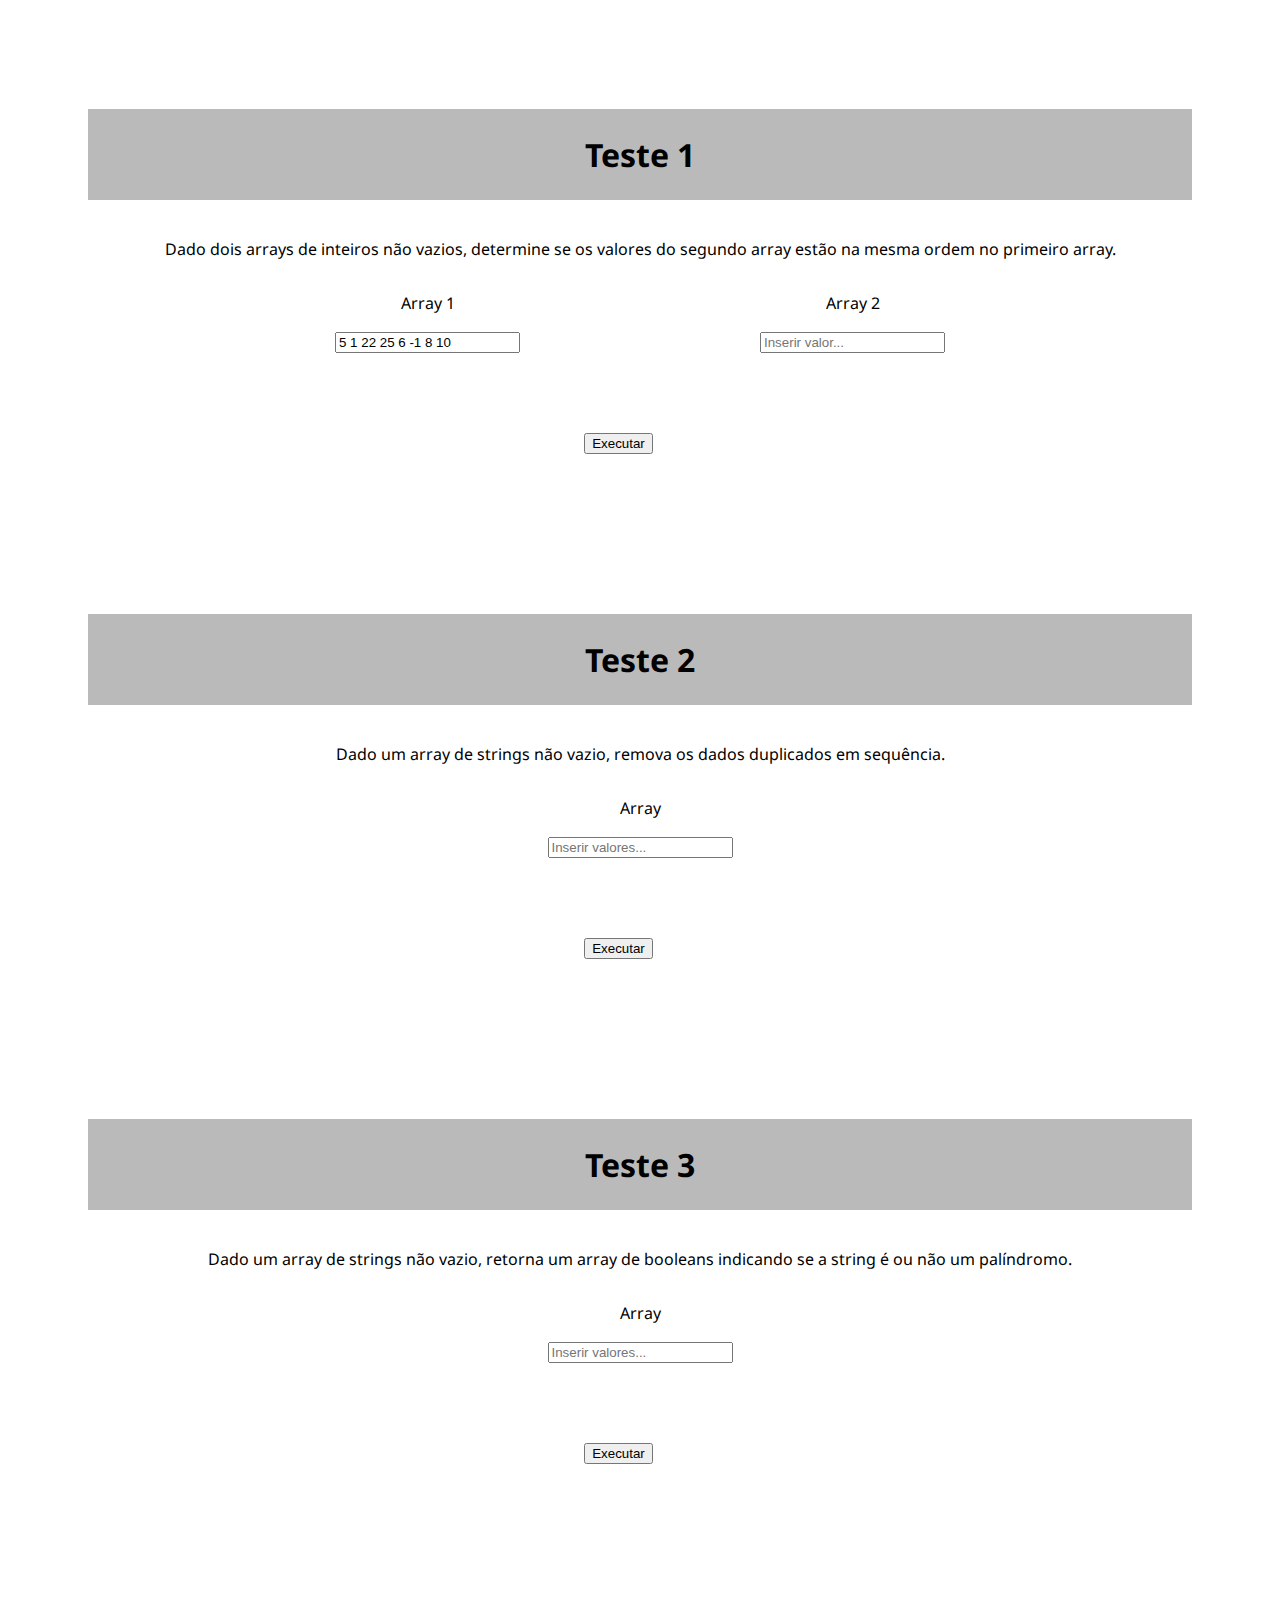
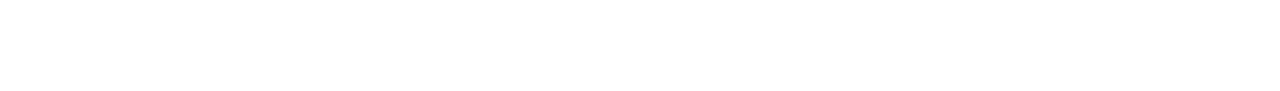
<file: index.html>
<!DOCTYPE html>
<html lang="en">
  <head>
    <meta charset="UTF-8" />
    <meta http-equiv="X-UA-Compatible" />
    <meta name="viewport" content="width=device-width, initial-scale=1.0" />
    <link rel="preconnect" href="https://fonts.googleapis.com" />
    <link rel="preconnect" href="https://fonts.gstatic.com" crossorigin />
    <link
      href="https://fonts.googleapis.com/css2?family=Noto+Sans:wght@700&display=swap"
      rel="stylesheet"
    />
    <link rel="stylesheet" href="./styles.css" />
    <title>Testes | Gabriel</title>
  </head>
  <body>
    <div class="header">
      <h1>Teste 1</h1>
      <p>
        Dado dois arrays de inteiros não vazios, determine se os valores do
        segundo array estão na mesma ordem no primeiro array.
      </p>
    </div>
    <div style="margin-bottom: 15rem">
      <div class="content">
        <span>
          <p>Array 1</p>
          <input
            id="input1_t1"
            type="text"
            value="5 1 22 25 6 -1 8 10"
            placeholder="Inserir valor..."
          />
        </span>
        <span>
          <p>Array 2</p>
          <input id="input2_t1" type="text" placeholder="Inserir valor..." />
        </span>
      </div>
      <button id="btn_t1" onclick="executarT1()">Executar</button>
    </div>
    <div class="header">
      <h1>Teste 2</h1>
      <p>
        Dado um array de strings não vazio, remova os dados duplicados em
        sequência.
      </p>
    </div>
    <div style="margin-bottom: 15rem">
      <div class="content">
        <span>
          <p>Array</p>
          <input id="input1_t2" type="text" placeholder="Inserir valores..." />
        </span>
      </div>
      <button onclick="executarT2()">Executar</button>
    </div>
    <div class="header">
      <h1>Teste 3</h1>
      <p>
        Dado um array de strings não vazio, retorna um array de booleans
        indicando se a string é ou não um palíndromo.
      </p>
    </div>
    <div style="margin-bottom: 15rem">
      <div class="content">
        <span>
          <p>Array</p>
          <input id="input1_t3" type="text" placeholder="Inserir valores..." />
        </span>
      </div>
      <button onclick="executarT3()">Executar</button>
    </div>
    <script src="./script.js"></script>
  </body>
</html>
</file>
<file: styles.css>
body {
  font-family: Noto Sans;
  padding: 5rem;
}

.header {
  display: flex;
  flex-direction: column;
  justify-content: center;
  text-align: center;
}

.content {
  display: flex;
  justify-content: center;
  text-align: center;
  gap: 15rem;
}

h1 {
  background: #bababa;
  padding: 1.5rem;
}

button {
  position: absolute;
  right: 49%;
  margin-top: 5rem;
}
</file>
